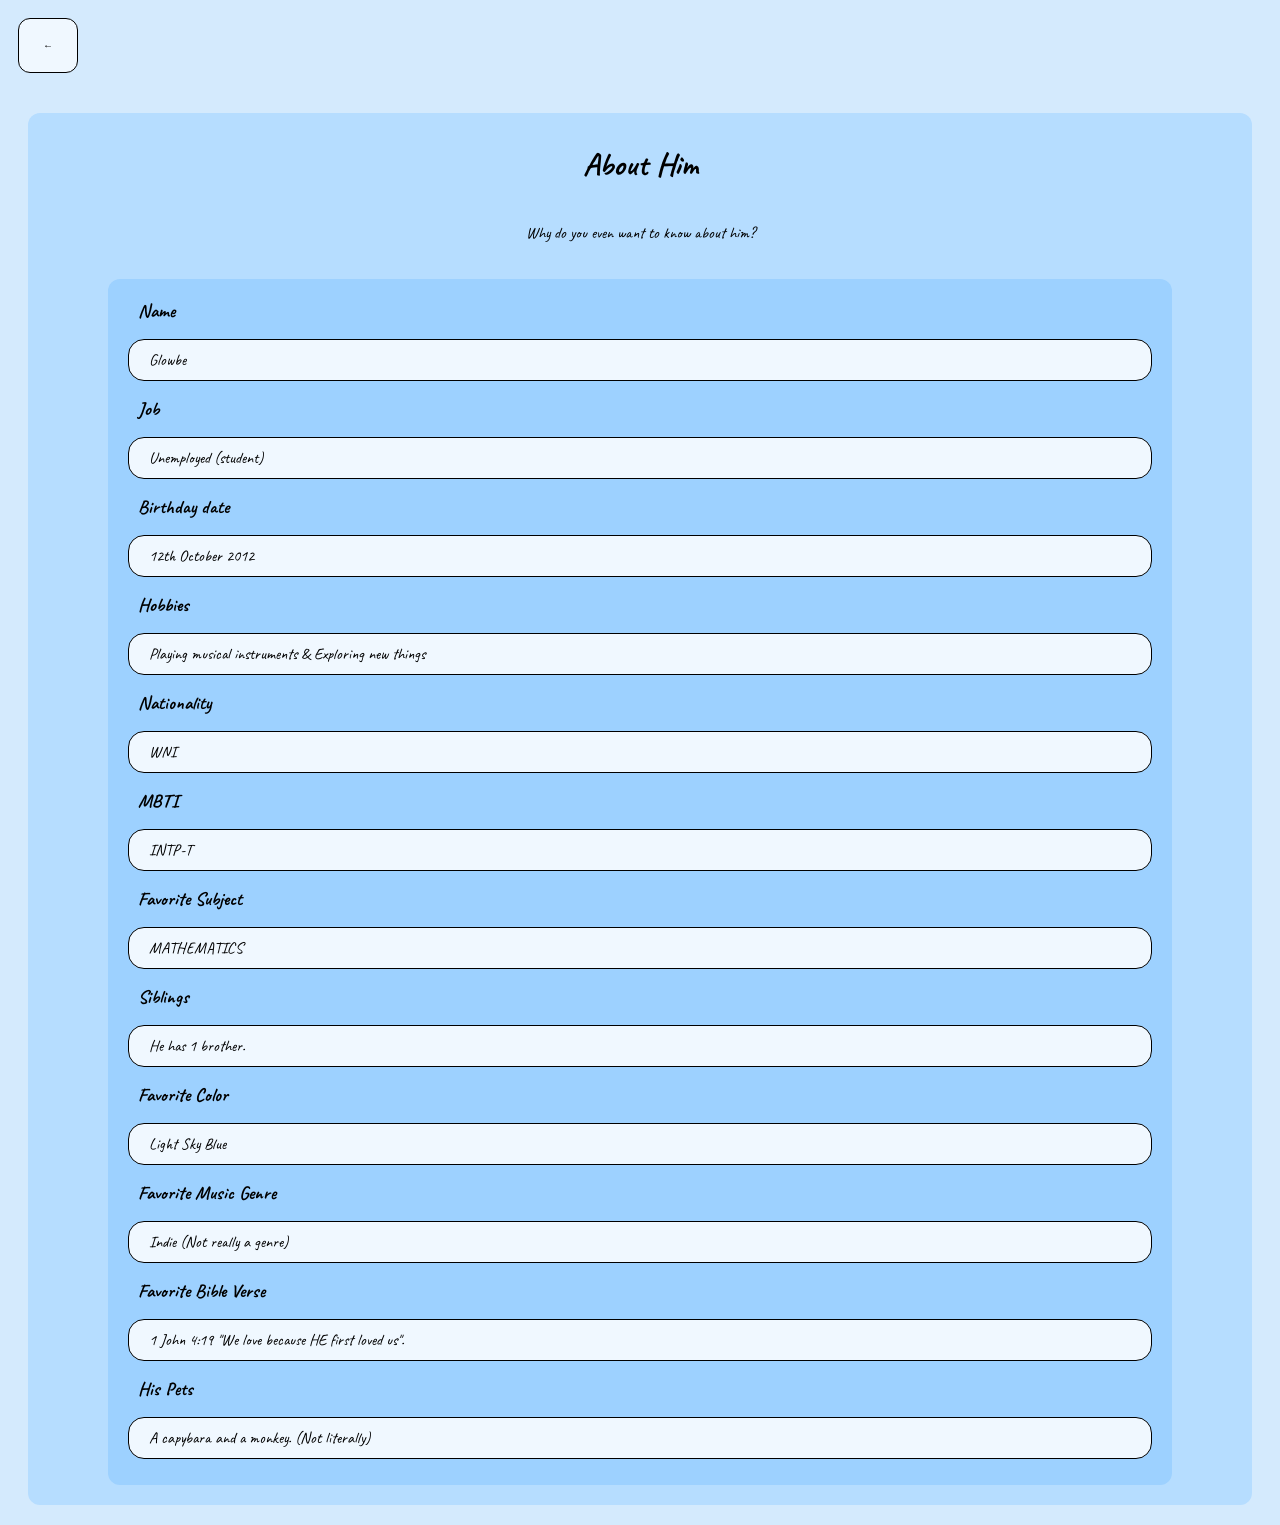
<file: Myself.html>
<html lang="en">
<head>
    <meta charset="UTF-8">
    <meta name="viewport" content="width=device-width, initial-scale=1.0">
    <title>Me</title>

    <link rel="preconnect" href="https://fonts.googleapis.com">
    <link rel="preconnect" href="https://fonts.gstatic.com" crossorigin>
    <link href="https://fonts.googleapis.com/css2?family=Caveat:wght@400;500;600;700&display=swap" rel="stylesheet">
    
    <link rel="stylesheet" href="style_keren.css">
</head>
<body>
    <header>
        <button class="BButton" onclick="window.location.href='index.html'">
            <p>←</p>
        </button>
    </header>
    <div id="allMy">
        <h1>About Him</h1>
        <p>Why do you even want to know about him?</p>
        <br>
        <div id="insAllMy">
            <h3 class="q">Name</h3>
            <p class="a">Glowbe</p>
            <h3 class="q">Job</h3>
            <p class="a">Unemployed (student)</p>
            <h3 class="q">Birthday date</h3>
            <p class="a">12th October 2012</p>
            <h3 class="q">Hobbies</h3>
            <p class="a">Playing musical instruments & Exploring new things</p>
            <h3 class="q">Nationality</h3>
            <p class="a">WNI</p>
            <h3 class="q">MBTI</h3>
            <p class="a">INTP-T</p>
            <h3 class="q">Favorite Subject</h3>
            <p class="a">MATHEMATICS</p>
            <h3 class="q">Siblings</h3>
            <p class="a">He has 1 brother.</p>
            <h3 class="q">Favorite Color</h3>
            <p class="a">Light Sky Blue</p>
            <h3 class="q">Favorite Music Genre</h3>
            <p class="a">Indie (Not really a genre)</p>
            <h3 class="q">Favorite Bible Verse</h3>
            <p class="a">1 John 4:19 "We love because HE first loved us".</p>
            <h3 class="q">His Pets</h3>
            <p class="a">A capybara and a monkey. (Not literally)</p>
        </div>
    </div>
</body>
</html>
</file>
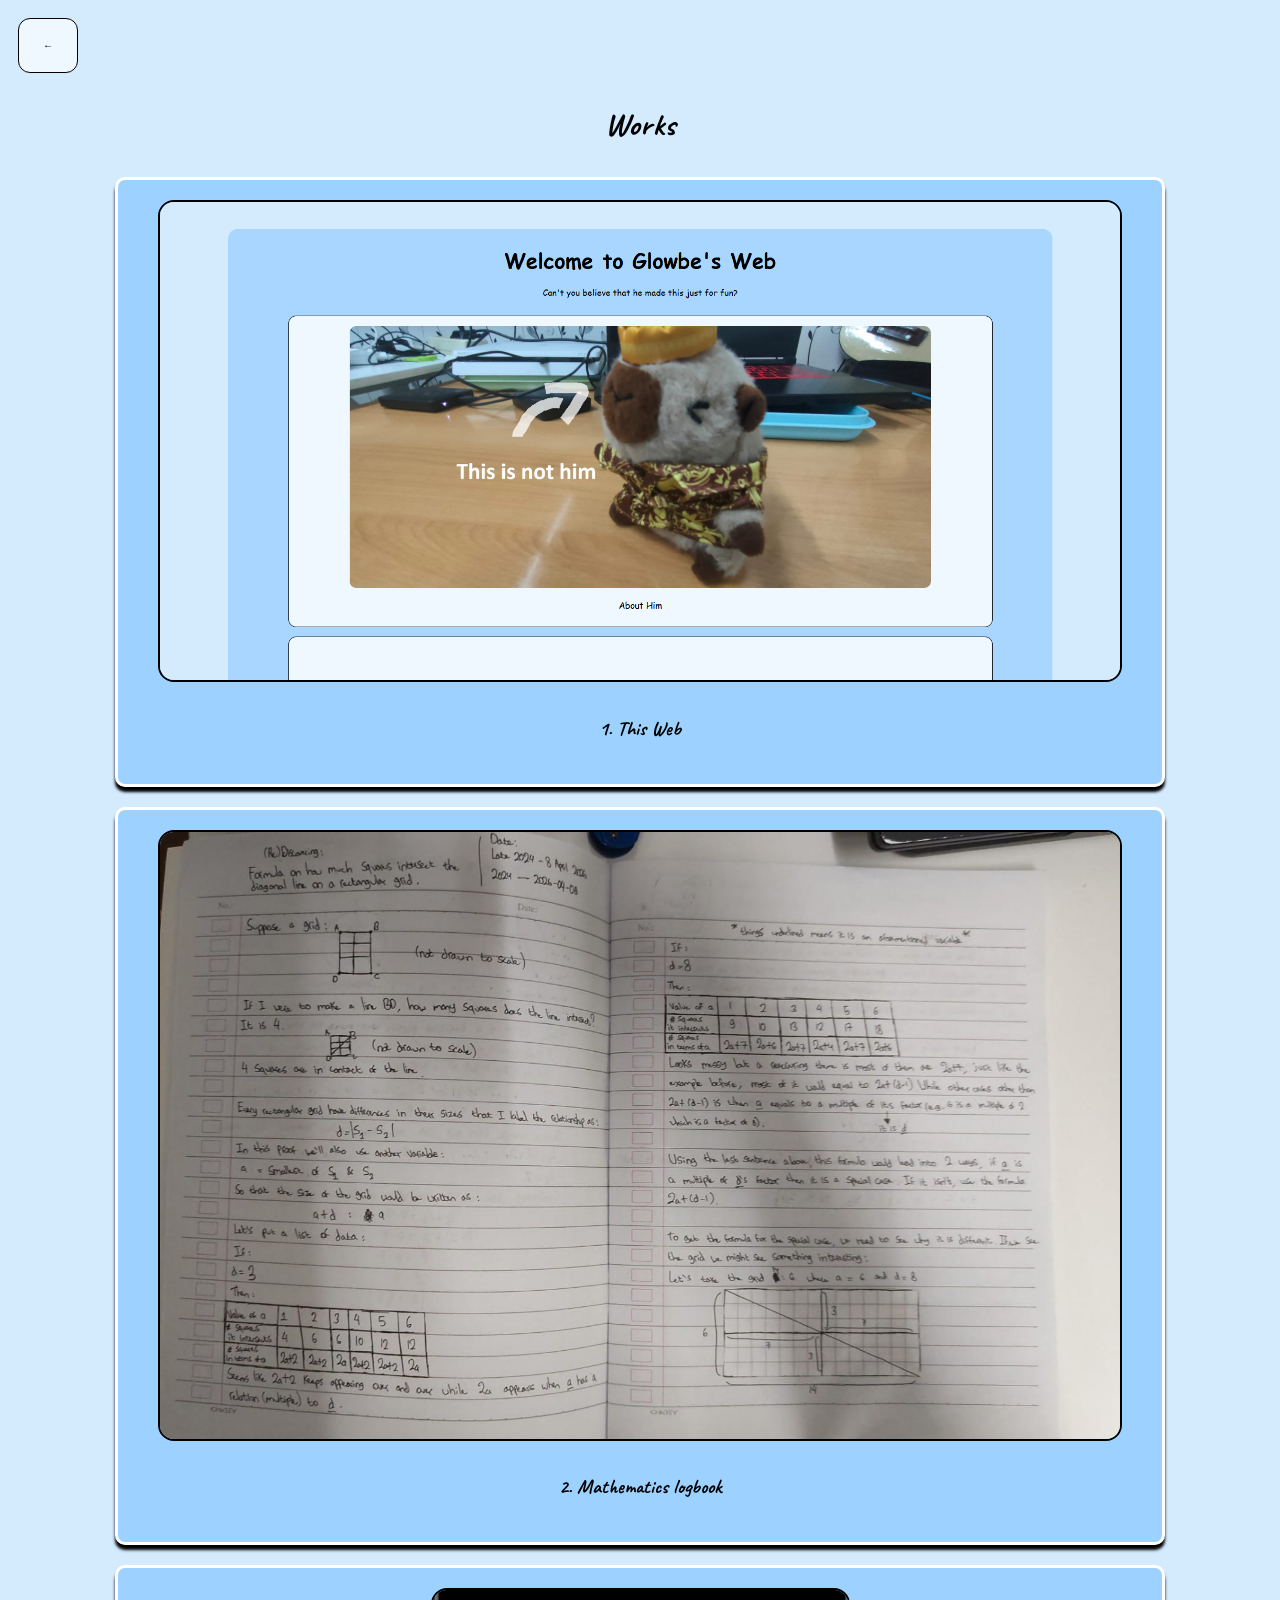
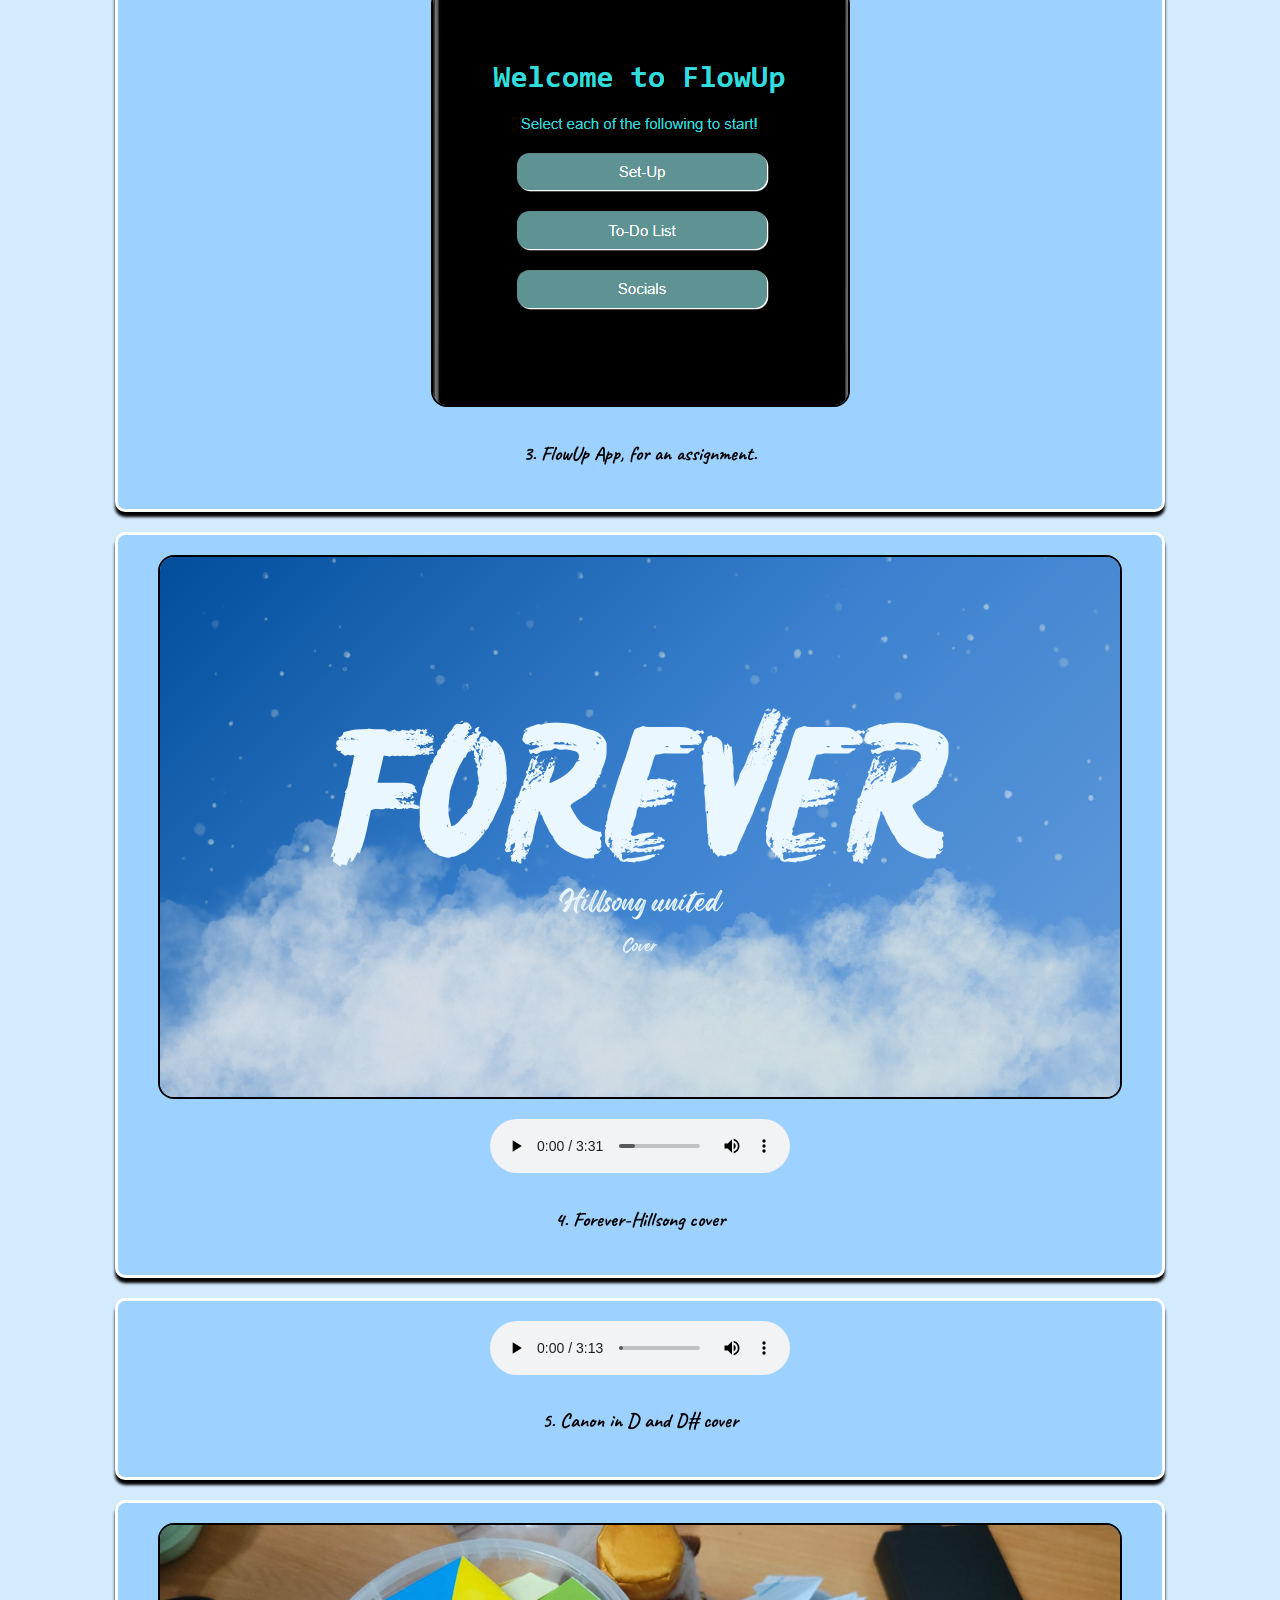
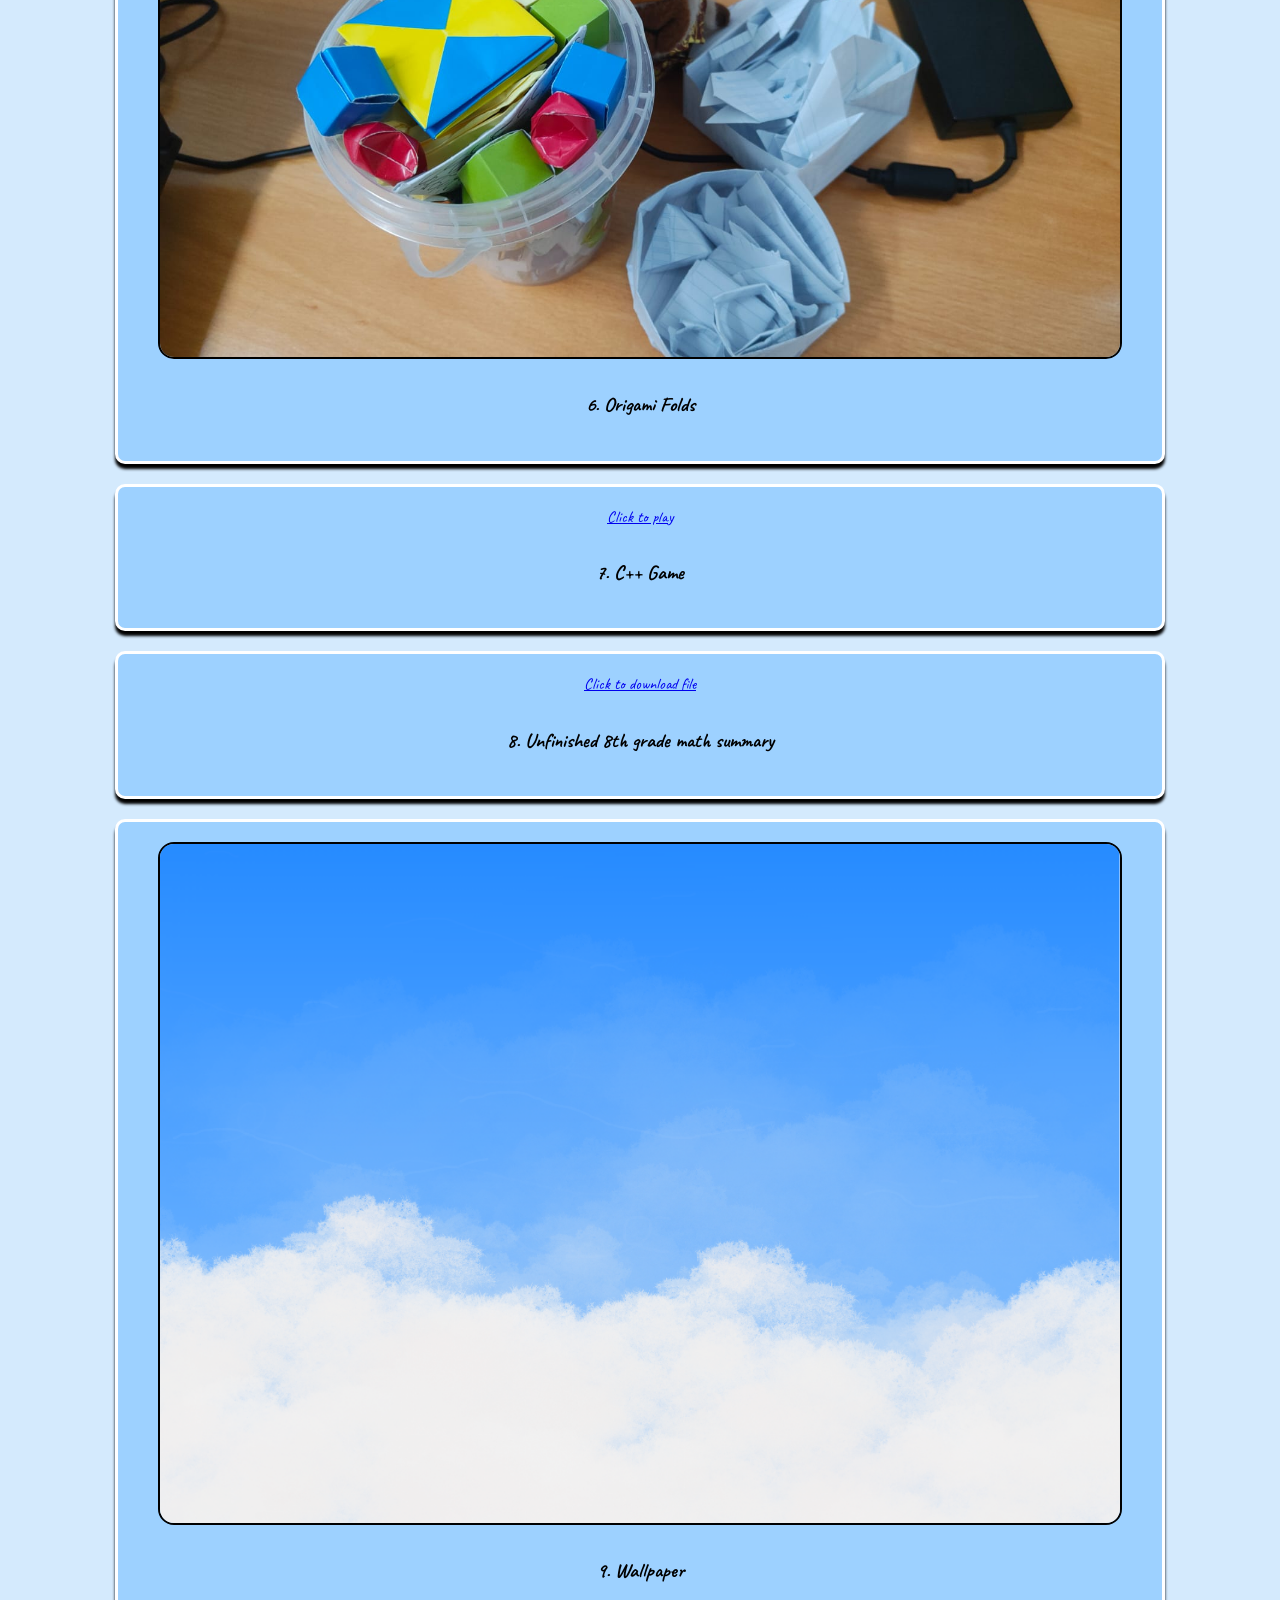
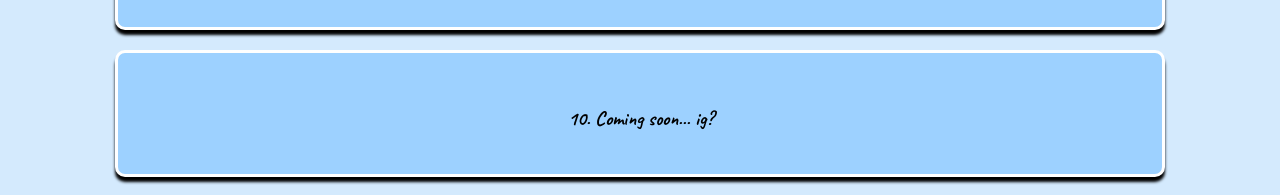
<file: works.html>
<html lang="en">
<head>
    <meta charset="UTF-8">
    <meta name="viewport" content="width=device-width, initial-scale=1.0">
    <title>Works</title>

    <link rel="preconnect" href="https://fonts.googleapis.com">
    <link rel="preconnect" href="https://fonts.gstatic.com" crossorigin>
    <link href="https://fonts.googleapis.com/css2?family=Caveat:wght@400;500;600;700&display=swap" rel="stylesheet">
    
    <link rel="stylesheet" href="style_keren.css">
</head>
<body>
    <header>
        <button class="BButton" onclick="window.location.href='index.html'">
            <p>←</p>
        </button>
    </header>
    <div id="workAll">
        <h1>Works</h1>
        <div id="A">
            <img src="Web.png" alt="Web">
            <h5>1. This Web</h5>
        </div>
        <div id="B">
            <img src="Logbook.jpeg" alt="LogBook">
            <h5>2. Mathematics logbook</h5>
        </div>
        <div id="C">
            <img src="FlowUp.png" alt="FlowUp App">
            <h5>3. FlowUp App, for an assignment.</h5>
        </div>
        <div id="D">
            <img src="FOREVER.png" alt="Forever-Hillsong">
            <br>
            <audio controls>
                <source src="Forever Hillsong cover.mp3" type="audio/mpeg">
            </audio>
            <h5>4. Forever-Hillsong cover</h5>
        </div>
        <div id="E">
            <audio controls>
                <source src="Canon_in_D_Orc1.mp3" type="audio/mpeg">
            </audio>
            <h5>5. Canon in D and D# cover</h5>
        </div>
        <div id="F">
            <img src="origami.jpeg" alt="Origami Works">
            <h5>6. Origami Folds</h5>
        </div>
        <div id="G">
            <a href="https://www.programiz.com/online-compiler/7qxpYwQbf5YGU">Click to play</a>
            <h5>7. C++ Game</h5>
        </div>
        <div id="H">
            <a href="Unfinished_Math.pdf" download="8th_Grade_Math_Unfinished">Click to download file</a>
            <h5>8. Unfinished 8th grade math summary</h5>
        </div>
        <div id="I">
            <img src="Cloud.png" alt="Cloud">
            <h5>9. Wallpaper</h5>
        </div>
        <div id="J">
            <h5>10. Coming soon... ig?</h5>
        </div>
    </div>
</body>
</html>
</file>
<file: style_keren.css>
body {
    background-color: rgb(212, 234, 253);
    font-family: 'Caveat', cursive;
}

#Overall {
    display: flex;
    flex-direction: column;
    align-items: center;
    justify-content: center;
    margin: 50px 20px 50px;
    padding: 20px;
    background-color: rgb(169, 214, 254);
    border-radius: 16px;
}

#Reg {
    display: flex;
    flex-direction: column;
    align-items: center;
    background-color: rgb(182, 221, 255);
    padding: 20px 40px 20px;
    border-radius: 16px;
    border: 1px solid white;
    max-width: 80vw;
}

#Reg h3 {
    font-size: xx-large;
}

#Reg input, #Reg textarea{
    min-height: 50px;
    min-width: 65vw;
    border-radius: 20px;
    padding: 10px;
    font-family: 'Caveat', cursive;
}

footer {
    margin: 20px;
    font-size: small;
}

button {
    font-family: 'Caveat', cursive;
    background-color: aliceblue;
    border: 1px solid black;
    border-radius: 12px;
    box-shadow: 10px;
    padding: 15px 0px 10px;
    transition: transform 0.3s ease, box-shadow 0.3s ease;
}

button:hover {
    transform: scale(1.05);
    box-shadow: 5px 5px 5px rgb(28, 28, 28);
}

.editor {
    font-size: small;
}

#All {
    display: flex;
    flex-direction: column;
    align-items: center;
    justify-content: center;
    margin: 50px 8vw 50px;
    padding: 20px;
    background-color: rgb(169, 214, 254);
    border-radius: 16px;
    line-height: 2vh;
}

#row1A button, #row2A button, #row3A button, #row4A button {
    min-width: 70vw;
    max-width: 70vw;
}
#ImgB1, #ImgB2, #ImgB3, #ImgB4 {
    max-height: 400px;
    max-width: 65vw;
    border-radius: 10px;
}

.BButton {
    margin: 10px 10px 10px;
    padding: 10px 10px 10px;
    font-size: 10px;
    min-width: 60px;
}

#allMy {
    display: flex;
    flex-direction: column;
    align-items: center;
    background-color: rgb(182, 221, 255);
    border-radius: 12px;
    margin: 30px 20px 20px;
    padding: 10px 10px 20px;
}

#insAllMy {
    background-color:  rgb(157, 209, 255);
    min-width: 80vw;
    padding: 10px 20px 10px;
    border-radius: 12px;
}

.a {
    background-color: aliceblue;
    padding: 10px 20px 10px;
    border-radius: 16px;
    border: 1px solid black;
}

.q {
    margin: 10px;
}

#workAll {
    display: flex;
    flex-direction: column;
    align-items: center;
}

#workAll img {
    max-width: 75vw;
    height: auto;
    border-radius: 16px;
    border: 2px solid black;
}

#workAll h5 {
    font-size: 20px;
}

#A, #B, #C, #D, #E, #F, #G, #H, #I, #J {
    display: flex;
    flex-direction: column;
    align-items: center;
    background-color: rgb(157, 209, 255);
    min-width: 80vw;
    border: 3px solid white;
    border-radius: 10px;
    margin: 10px 0px 10px;
    padding: 20px 10px 10px;
    box-shadow: 0px 5px 3px;
    transition: transform 0.3s ease, box-shadow 0.3s ease;
}

#A:hover, #B:hover, #C:hover, #D:hover, #E:hover, #F:hover, #G:hover, #H:hover, #I:hover, #J:hover {
    transform: scale(1.02);
    box-shadow: 0px 10px 5px;
}

#sendAll {
    display: flex;
    flex-direction: column;
    align-items: center;
}

#f1, #f2, #f3 {
    display: flex;
    flex-direction: column;
    align-items: center;
    text-align: center;
    background-color: rgb(157, 209, 255);
    min-width: 80vw;
    border: 3px solid white;
    border-radius: 10px;
    margin: 10px 0px 50px;
    padding: 20px 10px 30px;
    box-shadow: 0px 5px 3px;
}

#f1 textarea, #f2 textarea, #f3 textarea {
    min-width: 75vw;
    border-radius: 10px;
    border: 2px solid black;
    padding: 20px 20px 20px;
    font-family: 'Caveat', cursive;
}

#f1 input, #f2 input , #f3 input {
    background-color: aliceblue;
    border: 2px solid black;
    border-radius: 10px;
    min-width: 30vw;
    min-height: 5vh;
    font-family: 'Caveat', cursive;
    transition: transform 0.3s ease, box-shadow 0.3s ease;
}

#Atitle {
    line-height: 0.75;
    text-align: center;
}

#f1 input:hover, #f2 input:hover , #f3 input:hover {
    transform: scale(1.02);
    box-shadow: 3px 3px 5px;
}
</file>
